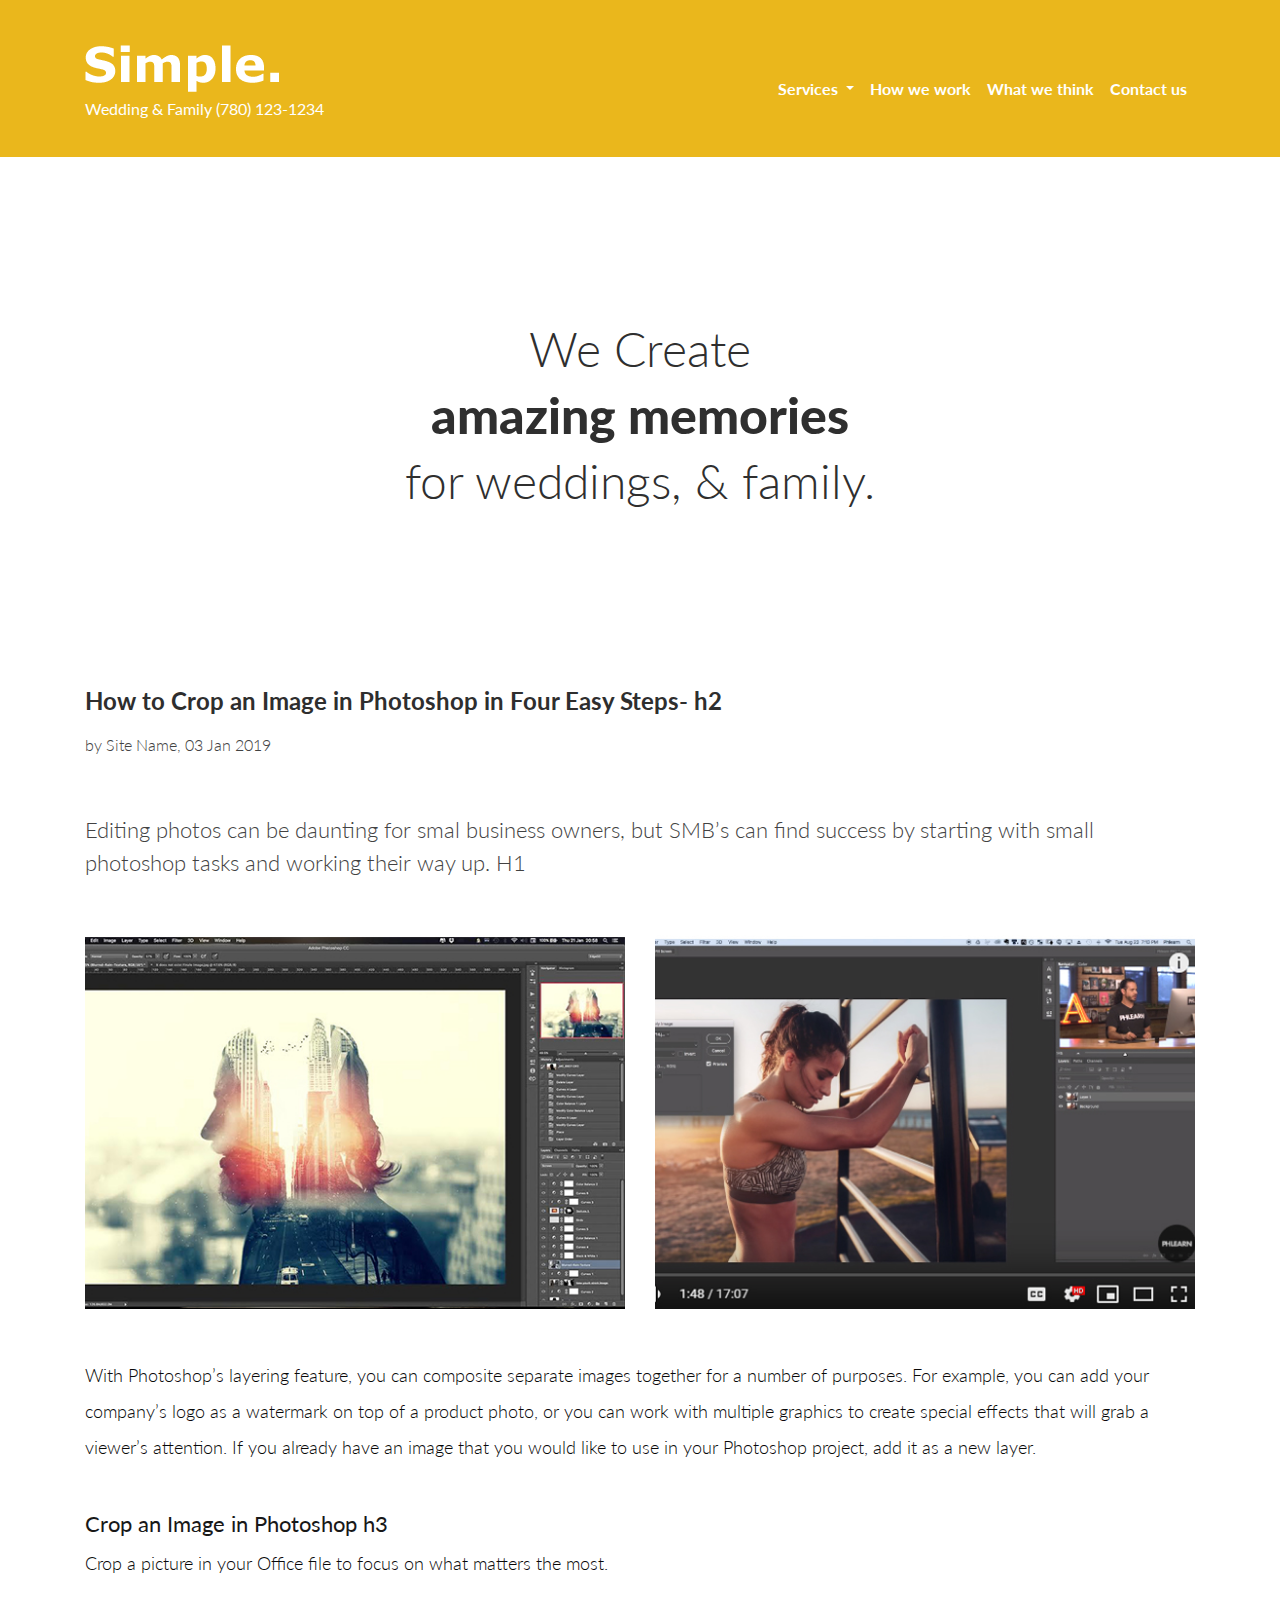
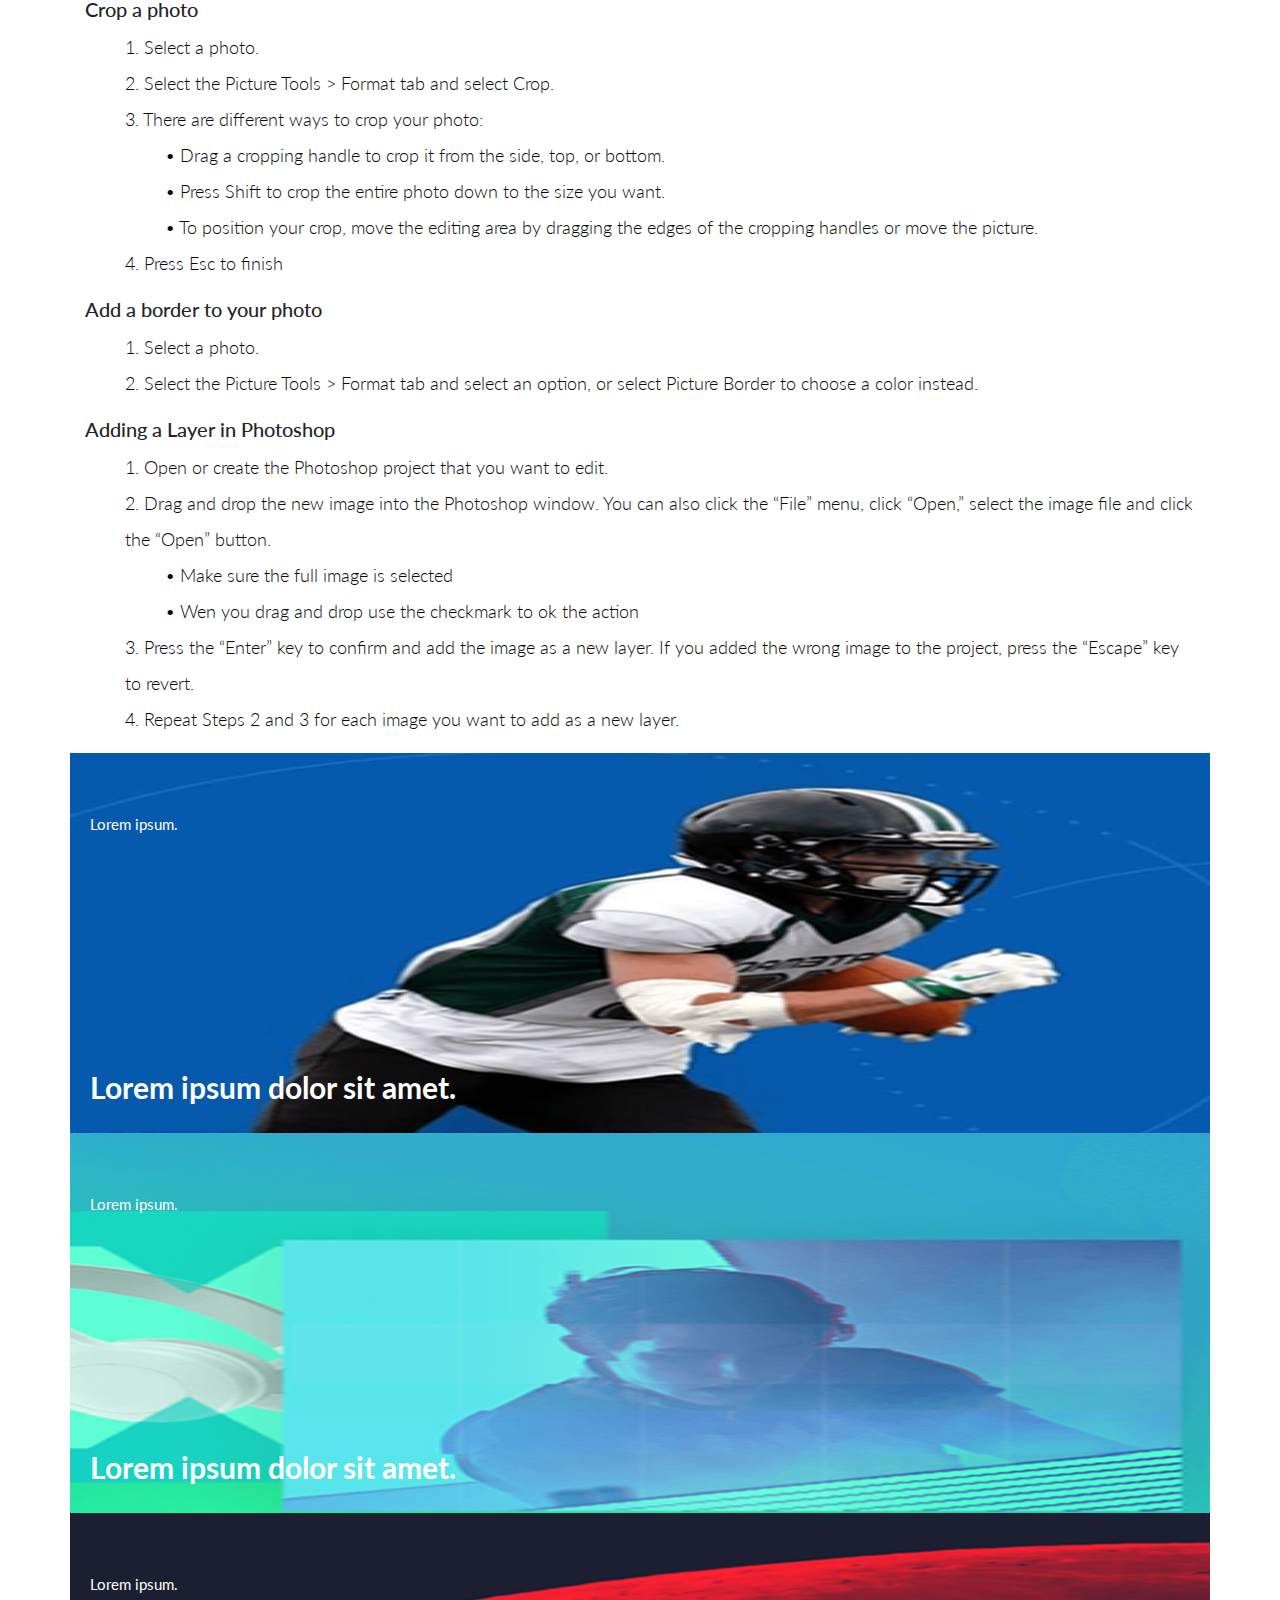
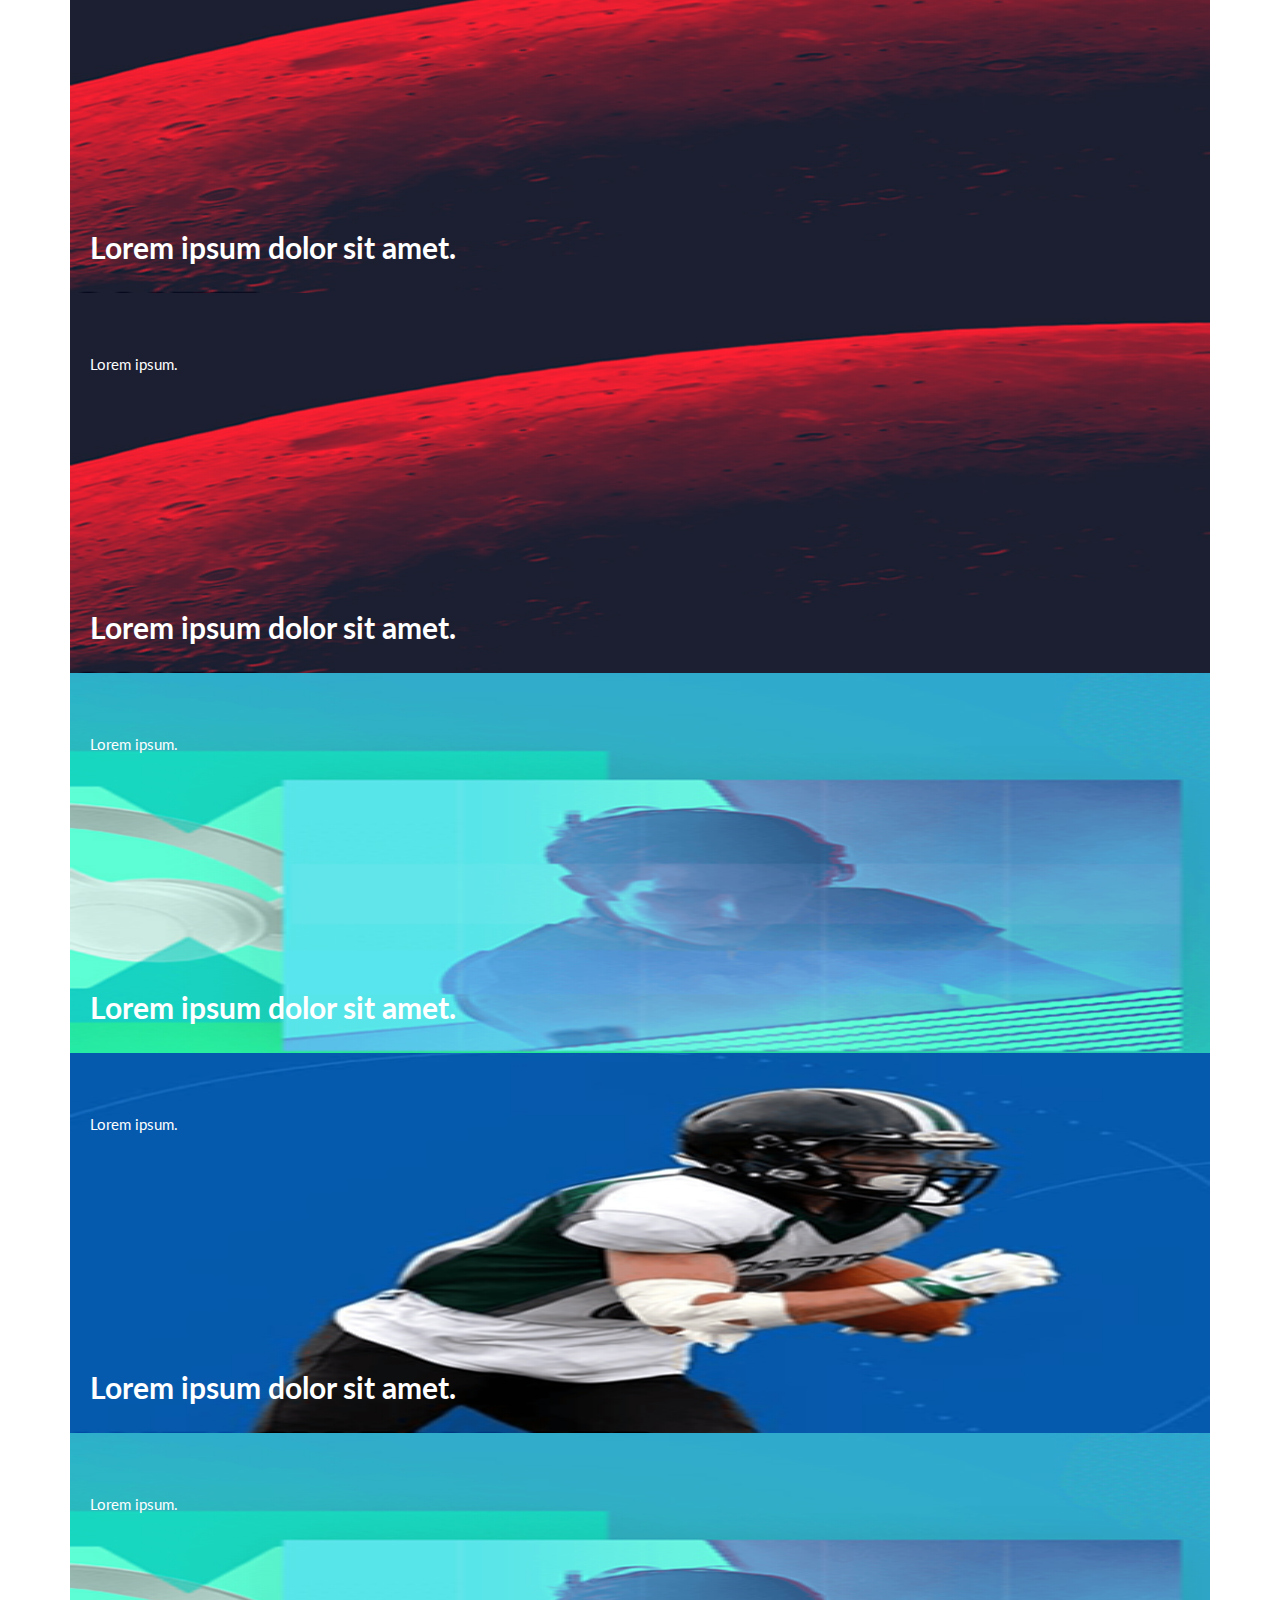
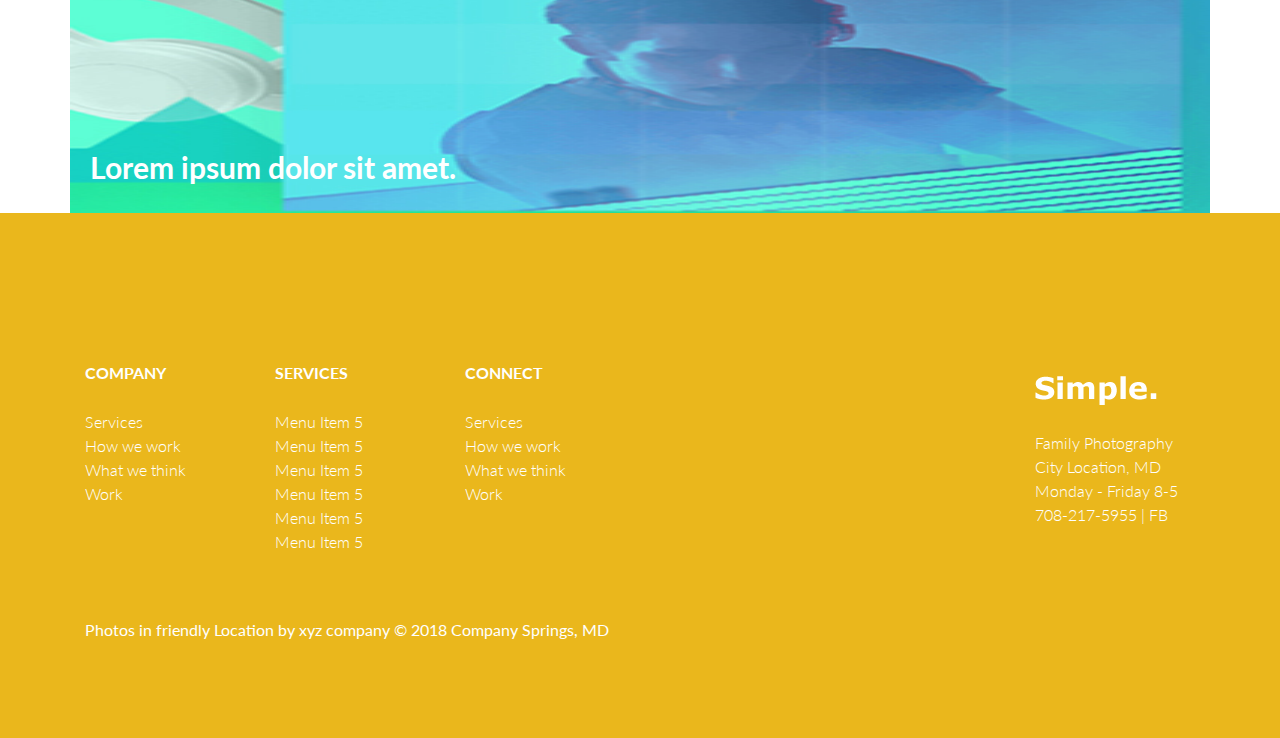
<file: inner-content.html>
<!DOCTYPE html>
<html lang="en">

<head>
    <meta charset="UTF-8">
    <meta name="viewport" content="width=device-width, initial-scale=1.0">
    <meta http-equiv="X-UA-Compatible" content="ie=edge">
    <title>Simple.</title>

    <!-- css link -->
    <link rel="stylesheet" href="https://stackpath.bootstrapcdn.com/bootstrap/4.2.1/css/bootstrap.min.css">
    <!--  fontawesome-->
    <link rel="stylesheet" href="https://use.fontawesome.com/releases/v5.6.3/css/all.css">

    <link rel="stylesheet" href="css/slick.css">
    <link rel="stylesheet" href="css/slick-theme.css">
    <!-- custom css -->
    <link rel="stylesheet" href="css/style.css">
</head>

<body>
    <!-- nav part start here -->
    <nav class="navbar navbar-expand-lg navbar-dark navbar_pink fixed-top">
        <div class="container">
            <div class="text-white">
                <a class="navbar-brand" href="index.html"><img src="images/Simple._top.png" alt="logo"></a>
                <p>Wedding & Family (780) 123-1234</p>
            </div>
            <button class="navbar-toggler" type="button" data-toggle="collapse" data-target="#navbarSupportedContent" aria-controls="navbarSupportedContent" aria-expanded="false" aria-label="Toggle navigation">
                <span class="navbar-toggler-icon"></span>
            </button>

            <div class="collapse navbar-collapse" id="navbarSupportedContent">
                <ul class="navbar-nav ml-auto">
                    <li class="nav-item dropdown">
                        <a class="nav-link dropdown-toggle" href="#" id="navbarDropdown" role="button" data-toggle="dropdown" aria-haspopup="true" aria-expanded="false">
                            Services
                        </a>
                        <div class="dropdown-menu" aria-labelledby="navbarDropdown">
                            <a class="dropdown-item" href="#">Action</a>
                            <a class="dropdown-item" href="#">Another action</a>
                            <a class="dropdown-item" href="#">Something else here</a>
                        </div>
                    </li>
                    <li class="nav-item">
                        <a class="nav-link" href="inner-content.html">How we work</a>
                    </li>
                    <li class="nav-item">
                        <a class="nav-link" href="inner.html">What we think</a>
                    </li>
                    <li class="nav-item">
                        <a class="nav-link" href="contact.html">Contact us</a>
                    </li>
                </ul>
            </div>
        </div>

    </nav>
    <!-- nav part ends here -->

    <!-- banner part start here -->
    <section class="banner_pink_incont">
        <div class="container">
            <div class="row">
                <div class="col-12">
                    <div class="banner_text text-center">
                        <h1>We Create
                            <span>amazing memories</span>
                            for weddings, & family.</h1>
                    </div>
                </div>
            </div>
        </div>

    </section>
    <!-- banner part ends here -->


    <!-- crop img part start here -->
    <section id="crop_img">
        <div class="container">
            <div class="row">
                <div class="col-lg-12">
                    <div class="big_text">
                        <h2>How to Crop an Image in Photoshop in Four Easy Steps- h2</h2>
                        <p>by Site Name, 03 Jan 2019</p>
                    </div>
                    <div class="crop_sub detail_text">
                        <h1>Editing photos can be daunting for smal business owners, but SMB’s can find success by starting with small photoshop tasks and working their way up. H1</h1>
                    </div>
                </div>
            </div>
            <div class="row py-5">
                <div class="col-lg-6 col-md-12 col-sm-12">
                    <img src="images/crop_01.jpg" class="img-fluid" alt="">
                </div>
                <div class="col-lg-6 col-md-12 col-sm-12">
                    <img src="images/crop_02.jpg" class="img-fluid" alt="">
                </div>
            </div>
            <div class="row">
                <div class="col-lg-12">
                    <div class="crop_des">
                        <p>With Photoshop’s layering feature, you can composite separate images together for a number of purposes. For example, you can add your company’s logo as a watermark on top of a product
                            photo, or you can work with multiple graphics to create special effects that will grab a viewer’s attention. If you already have an image that you would like to use in your Photoshop project, add
                            it as a new layer.</p>
                        <h3>Crop an Image in Photoshop h3</h3>
                        <p>Crop a picture in your Office file to focus on what matters the most.</p>

                        <div class="">
                            <h5>Crop a photo</h5>
                            <ul>
                                <li>1. Select a photo.</li>
                                <li>2. Select the Picture Tools > Format tab and select Crop.</li>
                                <li>3. There are different ways to crop your photo:
                                    <ul>
                                        <li>• Drag a cropping handle to crop it from the side, top, or bottom.
                                        </li>
                                        <li>• Press Shift to crop the entire photo down to the size you want.</li>
                                        <li>• To position your crop, move the editing area by dragging the edges of the cropping handles or
                                            move the picture.
                                        </li>
                                    </ul>
                                </li>

                                <li>4. Press Esc to finish</li>
                            </ul>
                        </div>
                        <div class="">
                            <h5>Add a border to your photo</h5>
                            <ul>
                                <li>1. Select a photo.</li>
                                <li>2. Select the Picture Tools > Format tab and select an option, or select Picture Border to choose a color instead.</li>

                            </ul>
                        </div>
                        <div class="">
                            <h5>Adding a Layer in Photoshop</h5>
                            <ul>
                                <li>1. Open or create the Photoshop project that you want to edit.</li>
                                <li>2. Drag and drop the new image into the Photoshop window. You can also click the “File” menu, click “Open,” select the image file and click the “Open” button.
                                    <ul>
                                        <li>• Make sure the full image is selected</li>
                                        <li> • Wen you drag and drop use the checkmark to ok the action</li>

                                    </ul>
                                </li>

                                <li>3. Press the “Enter” key to confirm and add the image as a new layer. If you added the wrong image to the project, press the “Escape” key to revert.</li>
                                <li>4. Repeat Steps 2 and 3 for each image you want to add as a new layer.</li>
                            </ul>
                        </div>

                    </div>
                </div>
            </div>
        </div>
    </section>
    <!-- crop img part ends here -->


    <!-- Photography Work part start here -->
    <section id="photography" class="m-98 Photography_work">
       <div class="container">
           <div class="row">
               <col-12>
                   <div class="photo-had">
<!--                       <p>Photography Work</p>-->
                   </div>
               </col-12>
           </div>
       </div>
        <div class=""> 
            <div class="container">

                <div class="row">
                   <div class="col-lg-12 no-padd slick-scrcal">
                        <div class="photo">
                            <a href="#"><img src="images/image_01.jpg" class="img-fluid" alt="">
                            <div class="photo-text">
                               <p>Lorem ipsum.</p>
                                <a href="#"><h2>Lorem ipsum dolor sit amet.</h2></a>
                            </div>
                            </a>
                        </div>
                        <div class="photo">
                            <a href="#"><img src="images/image_02.jpg" class="img-fluid" alt="">
                            <div class="photo-text">
                               <p>Lorem ipsum.</p>
                                <a href="#"><h2>Lorem ipsum dolor sit amet.</h2></a>
                            </div>
                            </a>
                        </div>
                        <div class="photo">
                            <a href="#"><img src="images/image_03.jpg" class="img-fluid" alt="">

                            <div class="photo-text">
                               <p>Lorem ipsum.</p>
                                <a href="#"><h2>Lorem ipsum dolor sit amet.</h2></a>
                            </div>
                            </a>
                        </div>
                        <div class="photo">
                            <a href="#"><img src="images/image_03.jpg" class="img-fluid" alt="">
                            <div class="photo-text">
                               <p>Lorem ipsum.</p>
                                <a href="#"><h2>Lorem ipsum dolor sit amet.</h2></a>
                            </div>

                            </a>
                        </div>
                        <div class="photo">
                            <a href="#"><img src="images/image_02.jpg" class="img-fluid" alt="">
                            <div class="photo-text">
                               <p>Lorem ipsum.</p>
                                <a href="#"><h2>Lorem ipsum dolor sit amet.</h2></a>
                            </div>
                            </a>
                        </div>
                        <div class="photo">
                            <a href="#"><img src="images/image_01.jpg" class="img-fluid" alt="">
                            <div class="photo-text">
                               <p>Lorem ipsum.</p>
                                <a href="#"><h2>Lorem ipsum dolor sit amet.</h2></a>
                            </div>
                            </a>
                        </div>
                        <div class="photo">
                            <a href="#"><img src="images/image_02.jpg" class="img-fluid" alt="">
                            <div class="photo-text">
                               <p>Lorem ipsum.</p>
                                <a href="#"><h2>Lorem ipsum dolor sit amet.</h2></a>
                            </div>
                            </a>
                        </div>
                    </div>

                </div>

            </div>

        </div>
    </section>
    <!-- Photography Work part ends here -->


    <!-- footer part start here -->
    <footer>
        <div id="footer_pink" class="m-98 footer_pink">
            <div class="container">
                <div class="row">
                    <div class="col-lg-2">
                        <div class="company_link">
                            <div class="">
                                <h6>COMPANY</h6>
                            </div>
                            <ul class="list-unstyled">
                                <li class=""><a href="#">Services</a></li>
                                <li class=""><a href="#">How we work</a></li>
                                <li class=""><a href="#">What we think</a></li>
                                <li class=""><a href="#">Work</a></li>
                            </ul>
                        </div>
                    </div>
                    <div class="col-lg-2">
                        <div class="company_link">
                            <div class="">
                                <h6>SERVICES</h6>
                            </div>
                            <ul class="list-unstyled">
                                <li class=""><a href="#">Menu Item 5</a></li>
                                <li class=""><a href="#">Menu Item 5</a></li>
                                <li class=""><a href="#">Menu Item 5</a></li>
                                <li class=""><a href="#">Menu Item 5</a></li>
                                <li class=""><a href="#">Menu Item 5</a></li>
                                <li class=""><a href="#">Menu Item 5</a></li>
                            </ul>
                        </div>
                    </div>
                    <div class="col-lg-2">
                        <div class="company_link">
                            <div class="">
                                <h6>CONNECT</h6>
                            </div>
                            <ul class="list-unstyled">
                                <li class=""><a href="#">Services</a></li>
                                <li class=""><a href="#">How we work</a></li>
                                <li class=""><a href="#">What we think</a></li>
                                <li class=""><a href="#">Work</a></li>
                            </ul>
                        </div>
                    </div>
                    <div class="col-lg-4 col-sm-0">
                    </div>
                    <div class="col-lg-2">
                        <div class="company_link">
                            <div class="brand_name">
                                <a href="#"><img src="images/Simple._footer.png" alt="logo"></a>
                            </div>
                            <p>Family Photography
                                City Location, MD
                                Monday - Friday 8-5
                                708-217-5955 | FB
                            </p>
                        </div>
                    </div>
                </div>
                <div class="row pt-5">
                    <div class="col-12">
                        <p class="text-white">Photos in friendly Location by xyz company © 2018 Company Springs, MD</p>
                    </div>
                </div>
            </div>
        </div>
    </footer>
    <!-- footer part ends here -->

    <!-- js links -->
    <script src="https://code.jquery.com/jquery-3.3.1.slim.min.js"></script>
    <script src="https://cdnjs.cloudflare.com/ajax/libs/popper.js/1.14.6/umd/popper.min.js"></script>
    <script src="https://stackpath.bootstrapcdn.com/bootstrap/4.2.1/js/bootstrap.min.js"></script>

    <!-- custom js  -->
    <script src="js/slick.min.js"></script>
    <script src="js/custom.js"></script>
</body>

</html>
</file>
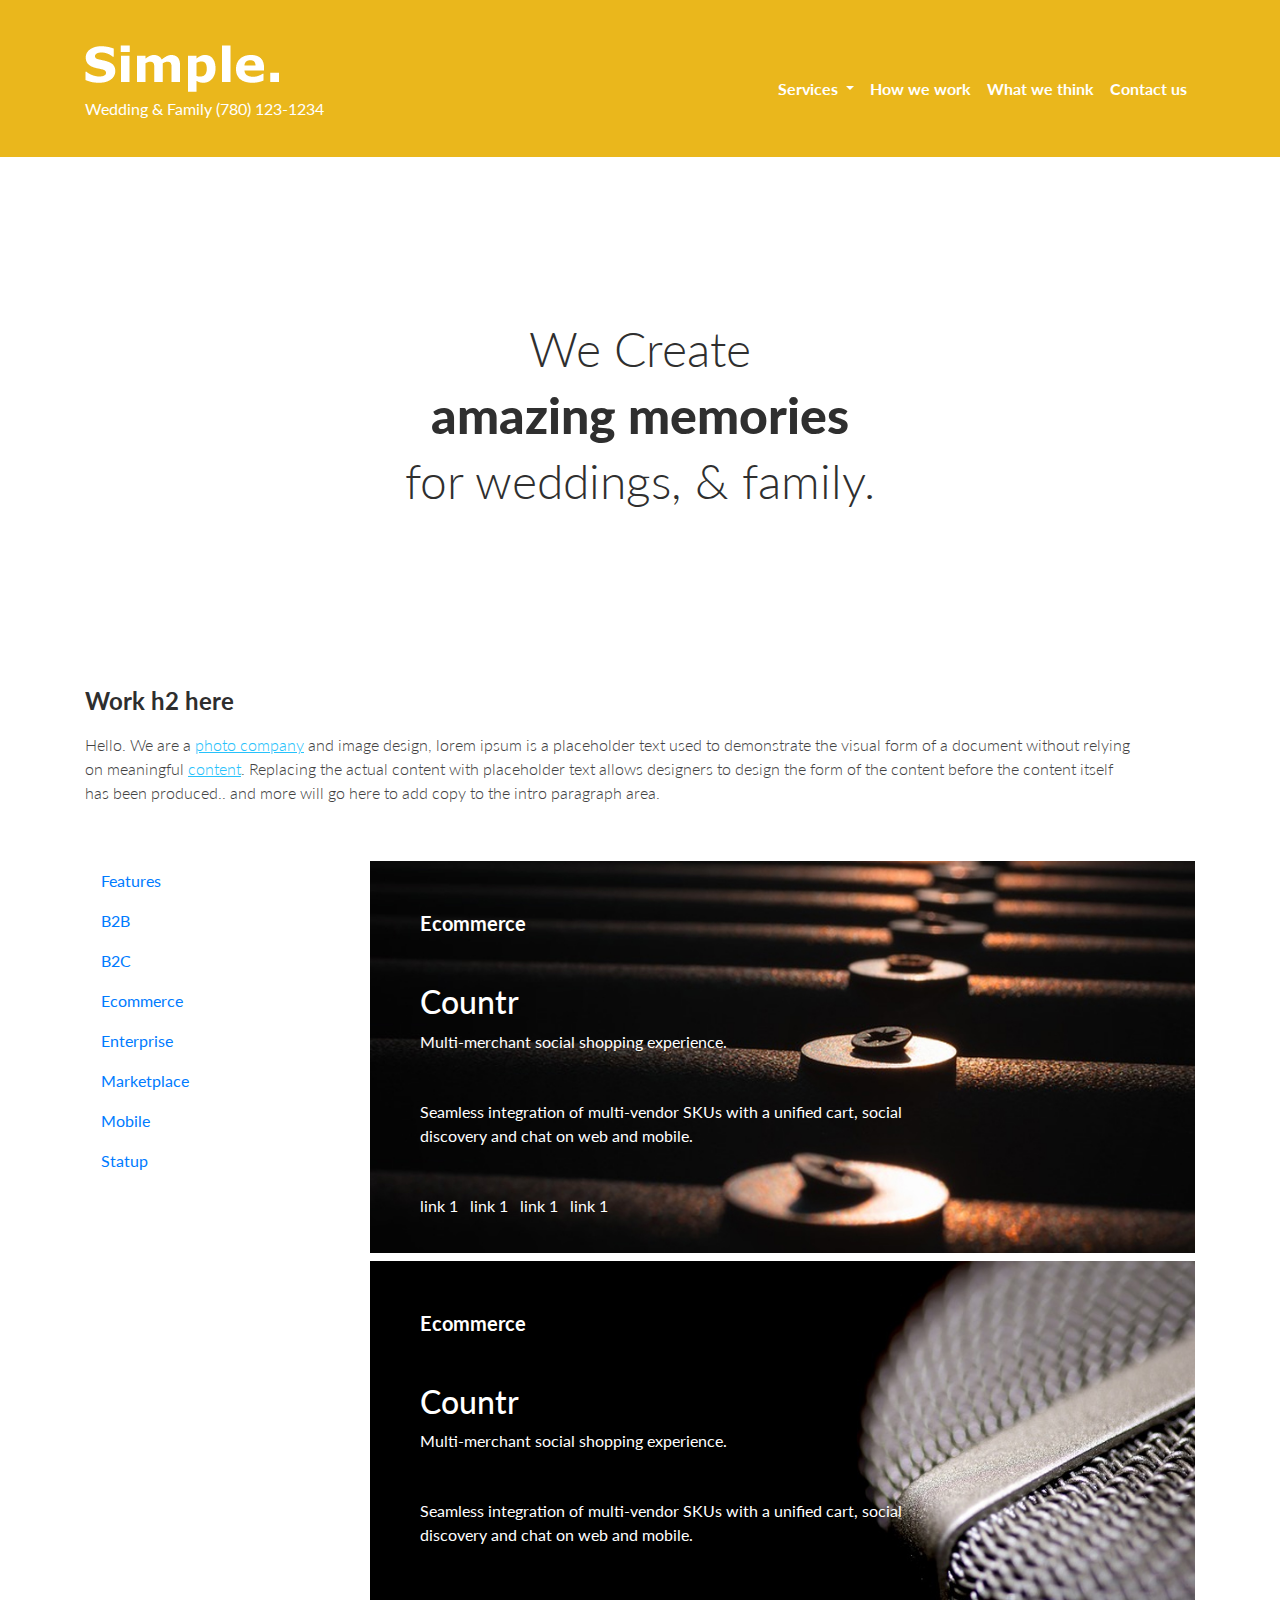
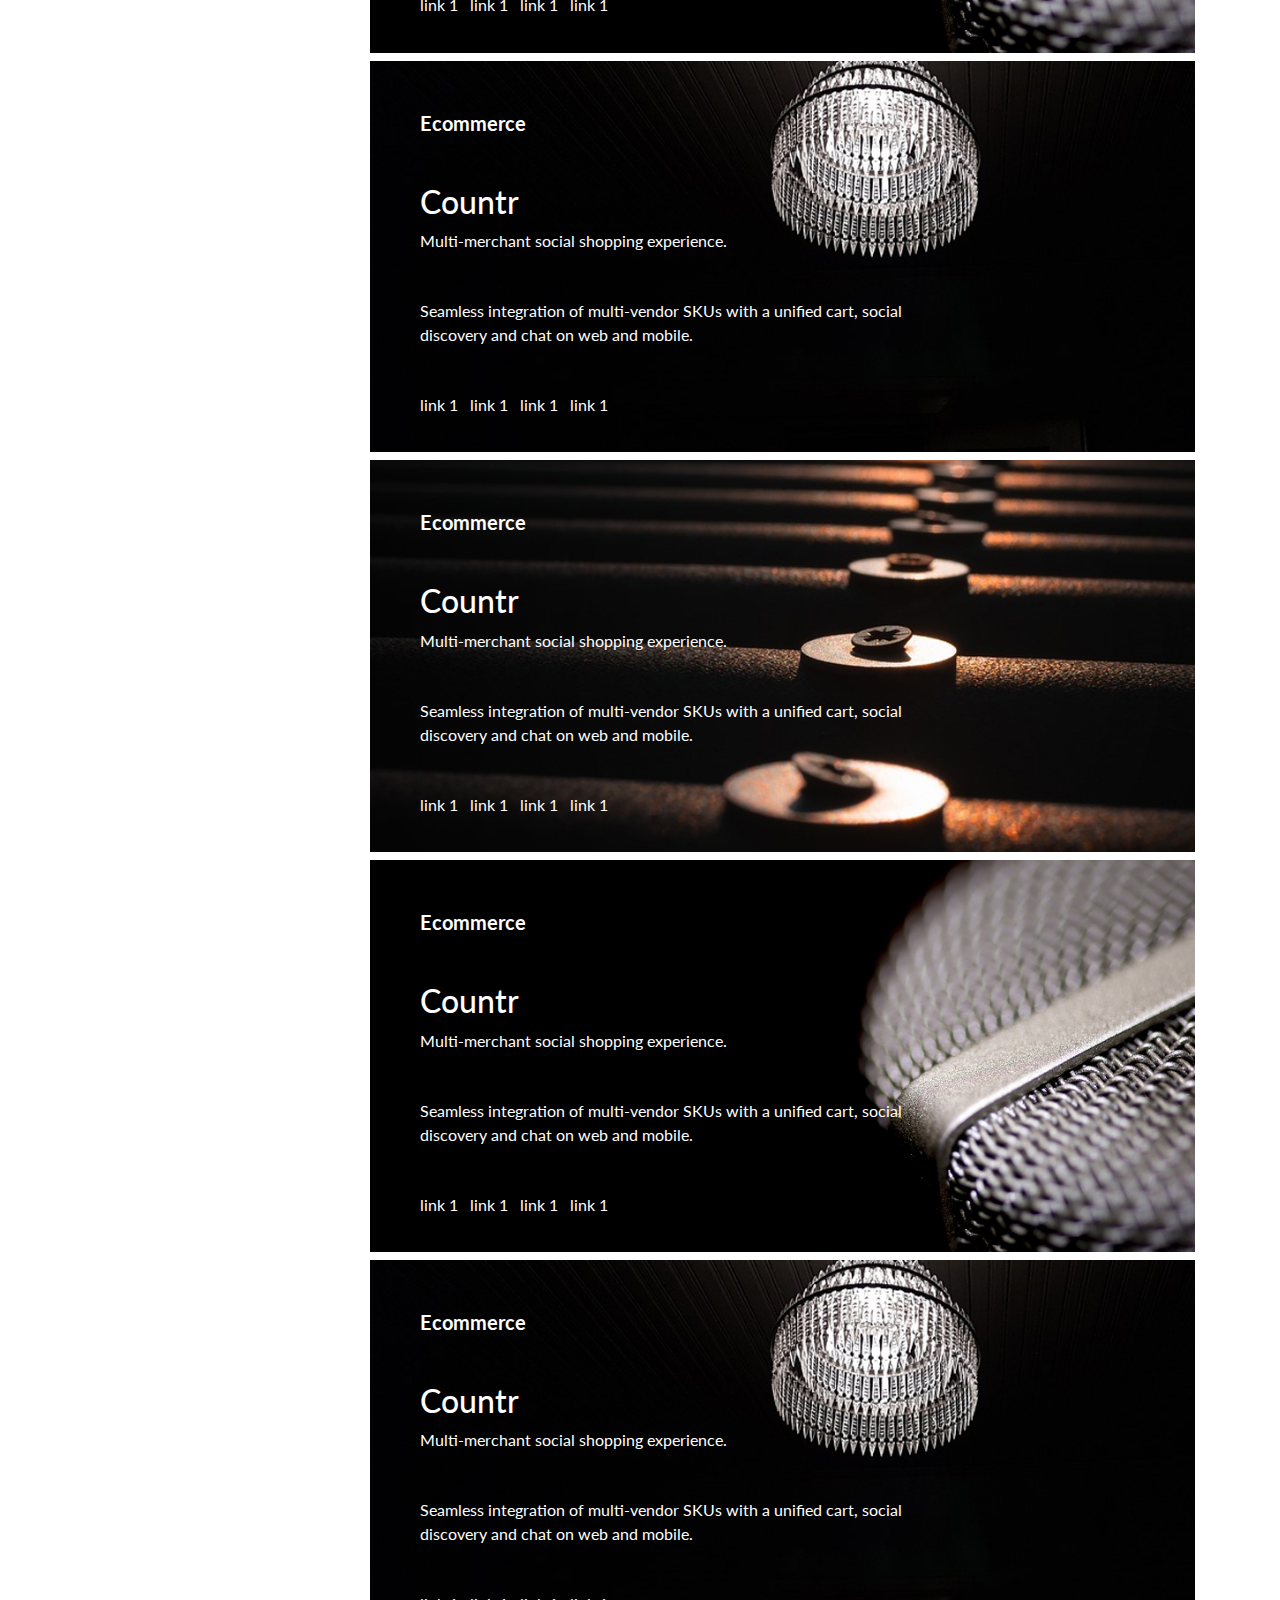
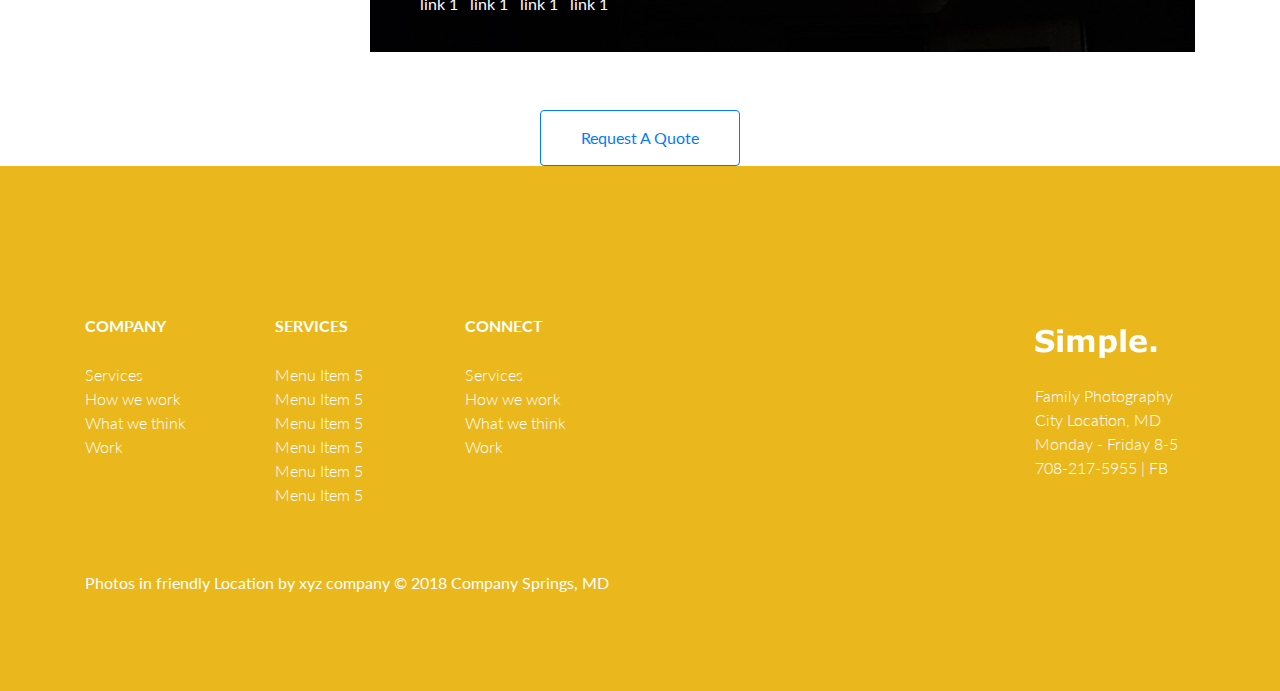
<file: inner.html>
<!DOCTYPE html>
<html lang="en">

<head>
    <meta charset="UTF-8">
    <meta name="viewport" content="width=device-width, initial-scale=1.0">
    <meta http-equiv="X-UA-Compatible" content="ie=edge">
    <title>Simple.</title>

    <!-- css link -->
    <link rel="stylesheet" href="https://stackpath.bootstrapcdn.com/bootstrap/4.2.1/css/bootstrap.min.css">
    <!--  fontawesome-->
    <link rel="stylesheet" href="https://use.fontawesome.com/releases/v5.6.3/css/all.css">
    <!-- custom css -->
    <link rel="stylesheet" href="css/style.css">
</head>

<body>
    <!-- nav part start here -->
    <nav class="navbar navbar-expand-lg navbar-dark navbar_pink fixed-top">
        <div class="container">
            <div class="text-white">
                <a class="navbar-brand" href="index.html"><img src="images/Simple._top.png" alt="logo"></a>
                <p>Wedding & Family (780) 123-1234</p>
            </div>
            <button class="navbar-toggler" type="button" data-toggle="collapse" data-target="#navbarSupportedContent" aria-controls="navbarSupportedContent" aria-expanded="false" aria-label="Toggle navigation">
                <span class="navbar-toggler-icon"></span>
            </button>

            <div class="collapse navbar-collapse" id="navbarSupportedContent">
                <ul class="navbar-nav ml-auto">
                    <li class="nav-item dropdown">
                        <a class="nav-link dropdown-toggle" href="#" id="navbarDropdown" role="button" data-toggle="dropdown" aria-haspopup="true" aria-expanded="false">
                            Services
                        </a>
                        <div class="dropdown-menu" aria-labelledby="navbarDropdown">
                            <a class="dropdown-item" href="#">Action</a>
                            <a class="dropdown-item" href="#">Another action</a>
                            <a class="dropdown-item" href="#">Something else here</a>
                        </div>
                    </li>
                    <li class="nav-item">
                        <a class="nav-link" href="inner-content.html">How we work</a>
                    </li>
                    <li class="nav-item">
                        <a class="nav-link" href="inner.html">What we think</a>
                    </li>
                    <li class="nav-item">
                        <a class="nav-link" href="contact.html">Contact us</a>
                    </li>
                </ul>
            </div>
        </div>

    </nav>
    <!-- nav part ends here -->

    <!-- banner part start here -->
    <section class="banner_pink_incont">
        <div class="container">
            <div class="row">
                <div class="col-12">
                    <div class="banner_text text-center">
                        <h1>We Create
                            <span>amazing memories</span>
                            for weddings, & family.</h1>
                    </div>
                </div>
            </div>
        </div>

    </section>
    <!-- banner part ends here -->


    <!-- intro_inner part start here -->
    <section id="intro_inner" class="intro_inner">
        <div class="container">
            <div class="row">
                <div class="col-lg-12">
                    <div class="inner_head big_text">
                        <h2>Work h2 here</h2>
                        <p>Hello. We are a <u>photo company</u> and image design, lorem ipsum is a placeholder text used to demonstrate the visual form of a document without relying on meaningful <u>content</u>. Replacing the
                            actual content with placeholder text allows designers to design the form of the content before the content itself has been produced.. and more will go here to add copy to the intro paragraph
                            area.</p>
                    </div>

                </div>
            </div>
        </div>
    </section>

    <!-- intro_inner part ends here -->

    <div class="container">
        <section class="feature-area clearfix" id="product">
            <div class="item">
                <div class="row">
                    <div class="d-none d-xl-block d-sm-none col-md-3 col-xl-3 bd-toc">
                        <ul class="list-unstyled sidebar-stick">
                            <li class="nav-item"><a href="#feature" class="nav-link">Features</a></li>
                            <li class="nav-item"><a href="#b23" class="nav-link">B2B</a></li>
                            <li class="nav-item"><a href="#feature1" class="nav-link">B2C</a></li>
                            <li class="nav-item"><a href="#feature2" class="nav-link">Ecommerce</a></li>
                            <li class="nav-item"><a href="#feature3" class="nav-link">Enterprise</a></li>
                            <li class="nav-item"><a href="#feature4" class="nav-link">Marketplace</a></li>
                            <li class="nav-item"><a href="#feature5" class="nav-link">Mobile</a></li>
                            <li class="nav-item"><a href="#feature6" class="nav-link">Statup</a></li>
                        </ul>
                    </div>
                    <div class="col-12 col-md-9 ">
                        <div class="feature-block">
                            <div class="row">
                                <div class="col-lg-12">
                                    <div class="d-flex justify-content-between flex-wrap flex-md-nowrap align-items-center pb-2">
                                        <div id="feature" class="position-relative">
                                            <img src="images/inner_01.jpg" class="img-fluid" alt="">
                                            <div class="feature_intext position-absolute text-white">
                                                <h4>Ecommerce</h4>
                                                <h2>Countr</h2>
                                                <p>Multi-merchant social shopping experience.</p>
                                                <div class="description">
                                                    <p>
                                                        Seamless integration of multi-vendor SKUs with a unified cart,
                                                        social discovery and chat on web and mobile.
                                                    </p>
                                                </div>
                                                <div class="pro-link">
                                                    <ul class="list-inline">
                                                        <li class="list-inline-item"><a href="#">link 1</a></li>
                                                        <li class="list-inline-item"><a href="#">link 1</a></li>
                                                        <li class="list-inline-item"><a href="#">link 1</a></li>
                                                        <li class="list-inline-item"><a href="#">link 1</a></li>
                                                    </ul>
                                                </div>
                                            </div>
                                        </div>
                                    </div>
                                </div>
                            </div>
                            <div class="row">
                                <div class="col-lg-12">
                                    <div class="d-flex justify-content-between flex-wrap flex-md-nowrap align-items-center pb-2">
                                        <div id="b23" class="position-relative">
                                            <img src="images/inner_02.jpg" class="img-fluid" alt="">
                                            <div class="feature_intext position-absolute text-white">
                                                <h4>Ecommerce</h4>
                                                <h2>Countr</h2>
                                                <p>Multi-merchant social shopping experience.</p>
                                                <div class="description">
                                                    <p>
                                                        Seamless integration of multi-vendor SKUs with a unified cart,
                                                        social discovery and chat on web and mobile.
                                                    </p>
                                                </div>
                                                <div class="pro-link">
                                                    <ul class="list-inline">
                                                        <li class="list-inline-item"><a href="#">link 1</a></li>
                                                        <li class="list-inline-item"><a href="#">link 1</a></li>
                                                        <li class="list-inline-item"><a href="#">link 1</a></li>
                                                        <li class="list-inline-item"><a href="#">link 1</a></li>
                                                    </ul>
                                                </div>
                                            </div>
                                        </div>
                                    </div>
                                </div>
                            </div>
                            <div class="row">
                                <div class="col-lg-12">
                                    <div class="d-flex justify-content-between flex-wrap flex-md-nowrap align-items-center pb-2">
                                        <div id="feature1" class="position-relative">
                                            <img src="images/inner_03.jpg" class="img-fluid" alt="">
                                            <div class="feature_intext position-absolute text-white">
                                                <h4>Ecommerce</h4>
                                                <h2>Countr</h2>
                                                <p>Multi-merchant social shopping experience.</p>
                                                <div class="description">
                                                    <p>
                                                        Seamless integration of multi-vendor SKUs with a unified cart,
                                                        social discovery and chat on web and mobile.
                                                    </p>
                                                </div>
                                                <div class="pro-link">
                                                    <ul class="list-inline">
                                                        <li class="list-inline-item"><a href="#">link 1</a></li>
                                                        <li class="list-inline-item"><a href="#">link 1</a></li>
                                                        <li class="list-inline-item"><a href="#">link 1</a></li>
                                                        <li class="list-inline-item"><a href="#">link 1</a></li>
                                                    </ul>
                                                </div>
                                            </div>
                                        </div>
                                    </div>
                                </div>
                            </div>
                            <div class="row">
                                <div class="col-lg-12">
                                    <div class="d-flex justify-content-between flex-wrap flex-md-nowrap align-items-center pb-2">
                                        <div id="feature2" class="position-relative">
                                            <img src="images/inner_01.jpg" class="img-fluid" alt="">
                                            <div class="feature_intext position-absolute text-white">
                                                <h4>Ecommerce</h4>
                                                <h2>Countr</h2>
                                                <p>Multi-merchant social shopping experience.</p>
                                                <div class="description">
                                                    <p>
                                                        Seamless integration of multi-vendor SKUs with a unified cart,
                                                        social discovery and chat on web and mobile.
                                                    </p>
                                                </div>
                                                <div class="pro-link">
                                                    <ul class="list-inline">
                                                        <li class="list-inline-item"><a href="#">link 1</a></li>
                                                        <li class="list-inline-item"><a href="#">link 1</a></li>
                                                        <li class="list-inline-item"><a href="#">link 1</a></li>
                                                        <li class="list-inline-item"><a href="#">link 1</a></li>
                                                    </ul>
                                                </div>
                                            </div>
                                        </div>
                                    </div>
                                </div>
                            </div>
                            <div class="row">
                                <div class="col-lg-12">
                                    <div class="d-flex justify-content-between flex-wrap flex-md-nowrap align-items-center pb-2">
                                        <div id="feature3" class="position-relative">
                                            <img src="images/inner_02.jpg" class="img-fluid" alt="">
                                            <div class="feature_intext position-absolute text-white">
                                                <h4>Ecommerce</h4>
                                                <h2>Countr</h2>
                                                <p>Multi-merchant social shopping experience.</p>
                                                <div class="description">
                                                    <p>
                                                        Seamless integration of multi-vendor SKUs with a unified cart,
                                                        social discovery and chat on web and mobile.
                                                    </p>
                                                </div>
                                                <div class="pro-link">
                                                    <ul class="list-inline">
                                                        <li class="list-inline-item"><a href="#">link 1</a></li>
                                                        <li class="list-inline-item"><a href="#">link 1</a></li>
                                                        <li class="list-inline-item"><a href="#">link 1</a></li>
                                                        <li class="list-inline-item"><a href="#">link 1</a></li>
                                                    </ul>
                                                </div>
                                            </div>
                                        </div>
                                    </div>
                                </div>
                            </div>
                            <div class="row">
                                <div class="col-lg-12">
                                    <div class="d-flex justify-content-between flex-wrap flex-md-nowrap align-items-center pb-2">
                                        <div id="feature4" class="position-relative">
                                            <img src="images/inner_03.jpg" class="img-fluid" alt="">
                                            <div class="feature_intext position-absolute text-white">
                                                <h4>Ecommerce</h4>
                                                <h2>Countr</h2>
                                                <p>Multi-merchant social shopping experience.</p>
                                                <div class="description">
                                                    <p>
                                                        Seamless integration of multi-vendor SKUs with a unified cart,
                                                        social discovery and chat on web and mobile.
                                                    </p>
                                                </div>
                                                <div class="pro-link">
                                                    <ul class="list-inline">
                                                        <li class="list-inline-item"><a href="#">link 1</a></li>
                                                        <li class="list-inline-item"><a href="#">link 1</a></li>
                                                        <li class="list-inline-item"><a href="#">link 1</a></li>
                                                        <li class="list-inline-item"><a href="#">link 1</a></li>
                                                    </ul>
                                                </div>
                                            </div>
                                        </div>
                                    </div>
                                </div>
                            </div>

                        </div>
                    </div>
                </div>
            </div>
        </section>
    </div>

    <!-- request btn part start here -->
    <section id="request_btn">
        <div class="container">
            <div class="row">
                <div class="col-lg-12">
                    <div class="text-center">
                        <div class="btn_feature">
                            <a href="#" class="btn btn-outline-primary">Request A Quote</a>
                        </div>
                    </div>
                </div>
            </div>
        </div>
    </section>
    <!-- request btn part ends here -->

    <!-- footer part start here -->
    <footer class="footer_ft">
        <div id="footer_pink" class="m-98 footer_pink">
            <div class="container">
                <div class="row">
                    <div class="col-lg-2">
                        <div class="company_link">
                            <div class="">
                                <h6>COMPANY</h6>
                            </div>
                            <ul class="list-unstyled">
                                <li class=""><a href="#">Services</a></li>
                                <li class=""><a href="#">How we work</a></li>
                                <li class=""><a href="#">What we think</a></li>
                                <li class=""><a href="#">Work</a></li>
                            </ul>
                        </div>
                    </div>
                    <div class="col-lg-2">
                        <div class="company_link">
                            <div class="">
                                <h6>SERVICES</h6>
                            </div>
                            <ul class="list-unstyled">
                                <li class=""><a href="#">Menu Item 5</a></li>
                                <li class=""><a href="#">Menu Item 5</a></li>
                                <li class=""><a href="#">Menu Item 5</a></li>
                                <li class=""><a href="#">Menu Item 5</a></li>
                                <li class=""><a href="#">Menu Item 5</a></li>
                                <li class=""><a href="#">Menu Item 5</a></li>
                            </ul>
                        </div>
                    </div>
                    <div class="col-lg-2">
                        <div class="company_link">
                            <div class="">
                                <h6>CONNECT</h6>
                            </div>
                            <ul class="list-unstyled">
                                <li class=""><a href="#">Services</a></li>
                                <li class=""><a href="#">How we work</a></li>
                                <li class=""><a href="#">What we think</a></li>
                                <li class=""><a href="#">Work</a></li>
                            </ul>
                        </div>
                    </div>
                    <div class="col-lg-4 col-sm-0">
                    </div>
                    <div class="col-lg-2">
                        <div class="company_link">
                            <div class="brand_name">
                                <a href="#"><img src="images/Simple._footer.png" alt="logo"></a>
                            </div>
                            <p>Family Photography
                                City Location, MD
                                Monday - Friday 8-5
                                708-217-5955 | FB
                            </p>
                        </div>
                    </div>
                </div>
                <div class="row pt-5">
                    <div class="col-12">
                        <p class="text-white">Photos in friendly Location by xyz company © 2018 Company Springs, MD</p>
                    </div>
                </div>
            </div>
        </div>
    </footer>
    <!-- footer part ends here -->

    <!-- js links -->
    <script src="https://code.jquery.com/jquery-3.3.1.slim.min.js"></script>
    <script src="https://cdnjs.cloudflare.com/ajax/libs/popper.js/1.14.6/umd/popper.min.js"></script>
    <script src="https://stackpath.bootstrapcdn.com/bootstrap/4.2.1/js/bootstrap.min.js"></script>
    <!-- custom js  -->

    <script src="js/sticky.js"></script>
    <script src="js/custom.js"></script>
</body>

</html>
</file>
<file: css/style.css>
/* font link*/
@import url('https://fonts.googleapis.com/css?family=Lato:100,100i,300,300i,400,400i,700,700i,900,900i');

body {
    font-family: 'Lato', sans-serif;
}

.p-98 {
    padding-top: 98px
}

#pink_details{
    background-color: #fff
}

p {
    padding-bottom: 0 !important;
}

ul,
ol {
    list-style: none;
}

a:hover {
    text-decoration: none
}

/* nav part css */
.navbar_pink {
    padding-top: 40px;
    padding-bottom: 20px;
    background-color: #eab71c;
}

#navbarSupportedContent ul li a {
    color: #fff;
    font-size: 16px;
    font-weight: 700;
}

.dropdown-menu {
    background-color: #545454 !important;
}

.dropdown-menu a {
    font-size: 14px !important;
    font-weight: 400 !important;
}

.dropdown-item:focus,
.dropdown-item:hover {
    background-color: #eab71c
}

/* banner part*/

.banner_pink {
    padding-top: 320px;
    padding-bottom: 160px;
}

.banner_text h1 {
    font-size: 48px;
    font-weight: 300;
    color: #fff;
}

.banner_pink_incont {
    padding-top: 320px;
    padding-bottom: 160px;
}

.banner_pink_incont h1 {
    font-size: 48px;
    font-weight: 300;
    color: #2f2f2f
}

.banner_text h1 span {
    display: block;
    font-weight: 900;
    font-size: 50px;
    padding: 7px 0px;
}

.banner_pink .banner_text span {
    font-weight: 900;
    font-size: 50px;
    padding: 7px 0px;
    color: #fff;
}

.btn_part p {
    font-size: 16px;
    color: #fff;
    padding-top: 100px;
    padding-bottom: 0;
}

.banner_btn {
    padding: 30px 45px;
    border: 1px solid #fff;
    background-color: transparent;
    color: #fff;
    font-size: 16px;
    font-weight: 400;
    margin: 18px;
    cursor: pointer;
}

.banner_btn span {
    padding-left: 15px;

}

.banner_btn:hover {
    border: 1px solid rgba(75, 75, 75, 0.4);
    color: rgba(75, 75, 75, 0.4);
}

/**/

.big_text h2 {
    font-size: 24px;
    font-weight: 700;
    line-height: 2;
    color: #2e2e2e;
}

.crop_sub h1 {
    padding: 0px !important;
    line-height: 1.5;
}

.crop_des h3{
    font-size: 22px;
    font-weight: 400;
    color: #181818;
    padding-top: 30px;
}


.detail_text h1 {
    color: #424242;
    font-size: 22px;
    font-weight: 300;
    padding-top: 60px;
    padding-bottom: 40px;
}

.detail_text p,
.big_text p {
    color: #424242;
    font-size: 16px;
    font-weight: 300;
    padding-bottom: 40px !important;
    width: 95%
}

.headline h1 {
    font-size: 22px;
    font-weight: 300;
    color: #1b1b1b;
    padding-top: 15px;
    padding-bottom: 30px;
}

.service_name p {
    color: #979696;
    font-size: 14px;
}

.service_img img {
    text-align: center;
}

u {
    color: #26c1fb;
}

.heading_card h3 {
    font-size: 18px;
    font-weight: 700;
    color: #2e2e2e;
}

.text_card p {
    font-size: 16px;
    font-weight: 400;
    color: #515151;
    width: 95%;
    padding-top: 15px;
}

.cap_text {
    padding-top: 90px;
}

.cap_text h3 {
    text-transform: uppercase;
    color: #989898;
    font-size: 14px;
    font-weight: 700;
}

.cap_text h2 {
    font-size: 30px;
    font-weight: 700;
    color: #3b3a3a;
}












/*feature part*/

.feature_heading h1 {
    font-size: 32px;
    font-weight: 300;
    text-decoration: underline;
    text-decoration-color: rgba(234, 183, 28, 0.2);
    padding-top: 20px;

}

.feature_heading h3:hover {
    background-color: rgba(234, 183, 28, 0.2);
    text-decoration: none;
}

.feature_heading p {
    font-size: 22px;
    font-weight: 400;
    padding-bottom: 30px !important;
}

.feature_text {
    padding-bottom: 60px;
}

.feature_text p {
    font-size: 16px;
    font-weight: 400;
    color: #515151
}

.btn_feature {
    padding-top: 50px;
}


/*request_btn*/

#request_btn .btn_feature a {
    padding: 15px 40px
}

.footer_pink {
    background-color: #eab71c;
    padding-top: 150px;
    padding-bottom: 80px;
}

.footer_pink .company_link h6 {
    color: #fff;
    text-transform: uppercase;
    font-size: 12;
    font-weight: 700;
    padding-bottom: 20px;

}

.footer_pink .company_link ul li {
    list-style: none;

}

.footer_pink .company_link ul li a {
    color: #fff;
    font-size: 16px;
    font-weight: 300;

}

.brand_name {
    padding-bottom: 20px;
}

.brand_name a {
    font-size: 32px;
    font-weight: 700;
    color: #fff;
}

.company_link p {
    color: #fff;
    font-size: 16px;
    font-weight: 300
}




/*Photography work*/
.Photography_work {}

@media (min-width: 1400px) {
    .photograph_bg {
        max-width: 1340px;
        background: #eab71c;
        padding: 100px;
        margin: 0 auto;
    }

    .photograph_bg:after {
        display: table;
        clear: both;
        content: '';
    }
}

.no-padd {
    padding: 0px !important;
}

.photo img {
    height: 380px;
    width: 100%;
    transition: all 0.5s ease;
    cursor: pointer;
}

.photo{
    position: relative;
}

.photo-text{
    position: absolute;
    left: 20px;
    bottom: 20px;
}

.photo-text p{
    position: absolute;
    left: 0px;
    top: -256px;
    color: #fff;
    font-size: 15px;
}


.photo-text a h2{
    color: #fff;
    font-weight: 700;
    font-size: 30px;
}



.photo:hover a img{
    transform: scale(.95)
}

/**/

.crop_des p,
.crop_des ul li {
    font-size: 18px;
    font-weight: 300;
    color: #090909;
    line-height: 2;
}



/*sidebar*/
/*
.sidebar{
    position: fixed;
    margin: auto;
    top: 175px;
    bottom: auto;
    right: auto;
}

.sidebar-sticky{
    position: -webkit-sticky;
    position: sticky;
    top: 48px;
    height: calc(100vh - 48px);
    padding-top: .5rem;
    overflow-x: hidden;
    overflow-y: auto;
}
*/

.sidebar .sidebar-sticky ul li a {
    padding: 20px 0px !important;
    color: #727272;
    font-size: 16px;
    font-weight: 400;
}


.sidebar .sidebar-sticky ul li a:active,
.sidebar .sidebar-sticky ul li a:focus {
    color: #2e2e2e;
    font-weight: 700;
}


/*  ============================== contact_page ====================================================== */

.contact_head h5 {
    font-size: 14px;
    font-weight: 700;
    color: #eab71c;
}

.contact_head p {
    font-size: 16px;
    font-weight: 400;
    color: #5f5e5e;
}

.contact_head::after {
    content: '';
    display: block;
    height: 7px;
    width: 87px;
    background: #636262;
    margin-top: 13px;
}


/* form*/
.contc_input {
    padding-bottom: 40px;
}

label {
    font-size: 18px;
    font-weight: 400;
    color: #1a1a1a;
}

.input_box {
    display: inline;
}


.input_box input {
    border-bottom: 1px solid #000;
}

input,
textarea {
    width: 100%;
    padding: 10px;
    border: none;
}


/**/


.simple-radio {
    padding-left: 30px;
}

.simple-radio ul {
    counter-reset: section;
}

.simple-radio li {
    display: inline;
    line-height: 70px;
    width: 50%;
    color: #636363;
    border: 1px solid #ccc;
    counter-increment: section;
    cursor: pointer;
    margin: .5em .5em .5em 0;
    padding: 20px 40px;
    border-radius: 35px;
    background-color: #eab71c;
}

.simple-radio li:before {
    content: counter() " ";
    border: 1px solid #ccc;
    margin-left: -20px !important;
    font-size: 14px;
    text-align: center;
    color: #999;
    border-radius: 20%;
    margin-right: 10px;
    padding: 0 1px 0 4px;
}
.simple-radio li label{
    font-size: 18px;
    color: #fff;
}
.simple-radio li:hover:before,
.simple-radio li.checked:before {
    color: #fff;
}



.simple-radio .check {
    display: inline-block;
    text-align: center;
    width: 1.5em;
    line-height: 1em;
    padding-top: .2em;
    float: right;
    font-size: 15px;
    font-weight: 700;
    color: #fff;
}

.simple-radio input,
.simple-radio li .check .yes,
.simple-radio li.checked .check .no {
    display: none;
}

.simple-radio li:hover,
.simple-radio li.checked {
    background-color: #eab71c;
    color: #ffffff;
}

.simple-radio li .check .no,
.simple-radio li.checked .check .yes {
    display: inline;
}


/*intro_inne img*/


.feature_intext{
    left: 50px;
    top: 50px;
}
.feature_intext h4{
    font-size: 20px;
    font-weight: 700;
    padding-bottom: 40px;
}

.feature_intext p{
    padding-bottom: 30px !important;
}

.description p{
    width: 70%
}


.pro-link ul li a{
    color: #fff;
}
</file>
